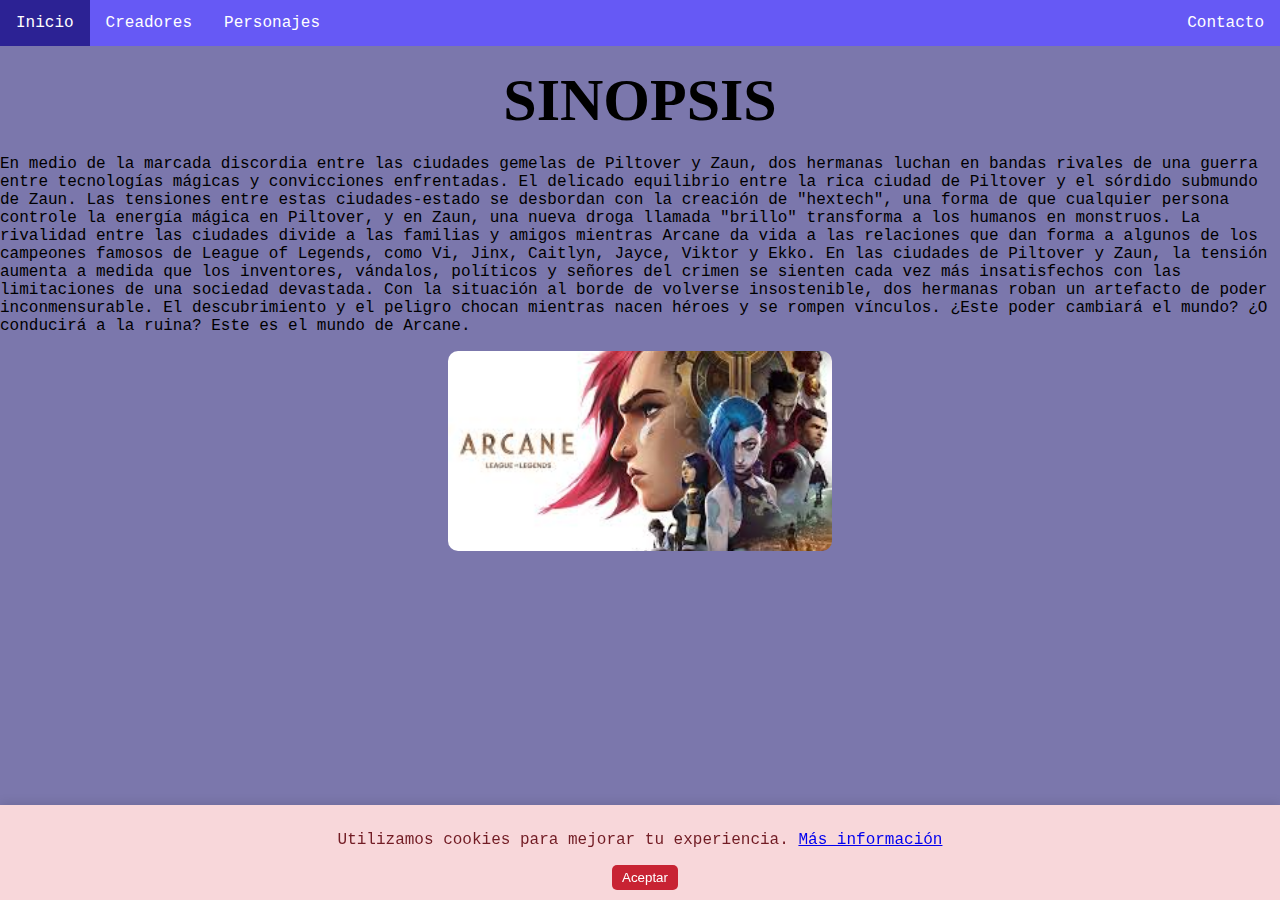
<file: index.html>
<!DOCTYPE html>
<html lang="es">

<head>
    <meta charset="UTF-8">
    <meta name="generator" content="Geany 1.38" />
    <title>Arcane</title>
    <link rel="stylesheet" href="PaginaWebLLM.css">
    <meta name="description" content="Pàgina web sobre la serie de Netflix: Arcane. Creada per Alex Yee, Christian Linke"/>
    <meta name="viewport" content="width=device-width, initial-scale=1.0"/>
</head>

<body>
    <ul class="topnav">
        <li><a class="active" href="index.html">Inicio</a></li>
        <li><a href="Creadores.html">Creadores</a></li>
        <li><a href="Personajes.html">Personajes</a></li>
        <li class="right"><a href="Contacto.html">Contacto</a></li>
    </ul>
    <h1 class="h11">SINOPSIS</h1>
    <p class="p1">    
        En medio de la marcada discordia entre las ciudades gemelas de Piltover y Zaun, dos hermanas luchan en bandas rivales de una guerra entre tecnologías mágicas y convicciones enfrentadas.
        El delicado equilibrio entre la rica ciudad de Piltover y el sórdido submundo de Zaun. Las tensiones entre estas ciudades-estado se desbordan con la creación de "hextech", una forma de que cualquier persona controle la energía mágica en Piltover, y en Zaun, una nueva droga llamada "brillo" transforma a los humanos en monstruos. La rivalidad entre las ciudades divide a las familias y amigos mientras 
        Arcane da vida a las relaciones que dan forma a algunos de los campeones famosos de League of Legends, como Vi, Jinx, Caitlyn, Jayce, Viktor y Ekko.
        En las ciudades de Piltover y Zaun, la tensión aumenta a medida que los inventores, vándalos, políticos y señores del crimen se sienten cada vez más insatisfechos con las limitaciones de una sociedad devastada. Con la situación al borde de volverse insostenible, dos hermanas roban un artefacto de poder inconmensurable. El descubrimiento y el peligro chocan mientras nacen héroes y se rompen vínculos. ¿Este poder cambiará el mundo? ¿O conducirá a la ruina? Este es el mundo de Arcane.
    </p>
    <img src="images.jpeg" alt="Fotografía promocional" class="center rounded-image">
    
        <!-- Alerta de cookies -->
    <div id="cookie-alert" class="cookie-alert">
        <p>Utilizamos cookies para mejorar tu experiencia. <a href="PoliticaPrivacidad.html#cookies" target="_blank">Más información</a></p>
        <button onclick="aceptarCookies()">Aceptar</button>
    </div>
    
    <script>
        function aceptarCookies() {
            document.getElementById('cookie-alert').style.display = 'none';
            // Aquí puedes agregar código para guardar la preferencia del usuario
            localStorage.setItem('cookiesAceptadas', 'true');
        }

        window.onload = function() {
            if (!localStorage.getItem('cookiesAceptadas')) {
                document.getElementById('cookie-alert').style.display = 'block';
            }
        }
    </script>
    
    
</body>

</html>
</file>
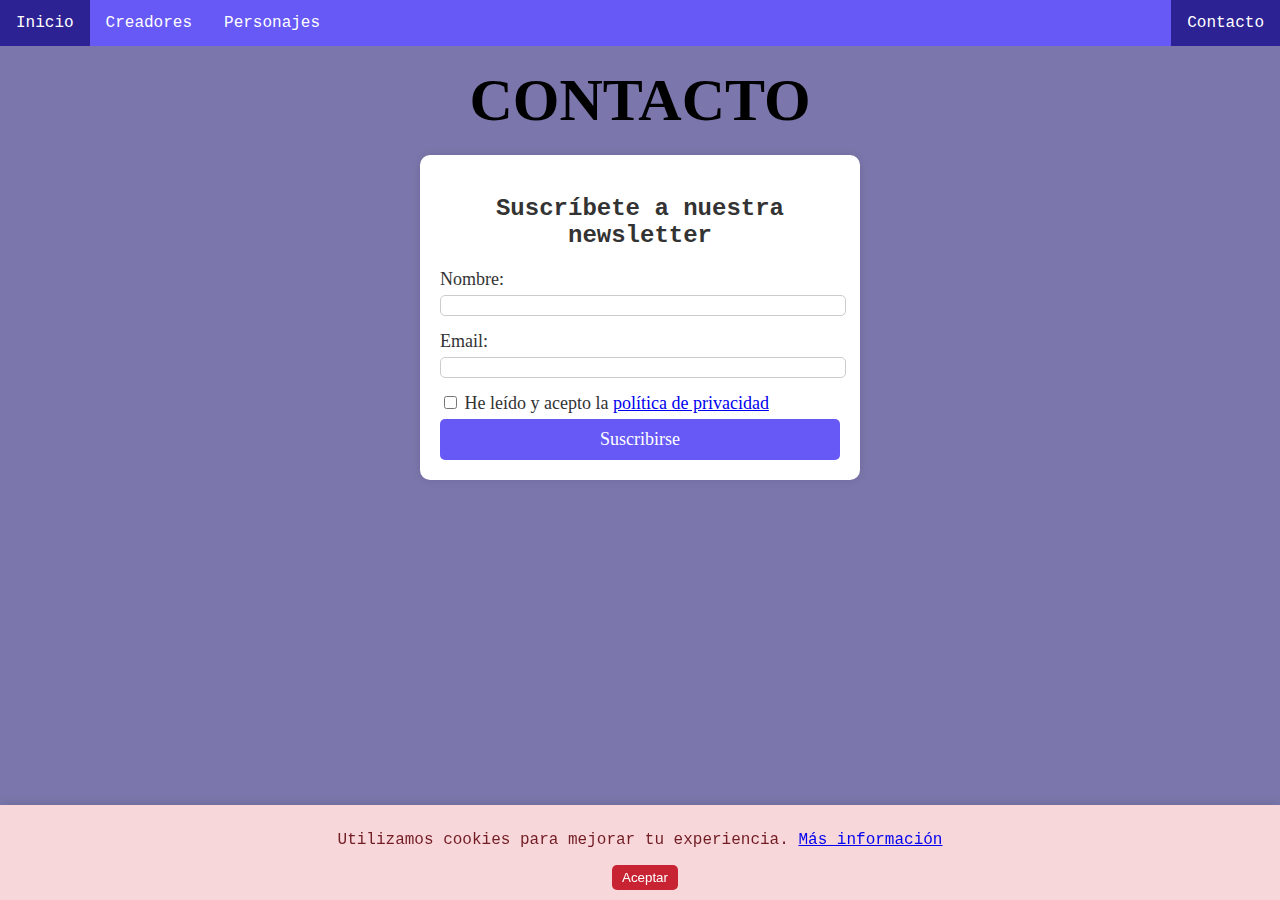
<file: Contacto.html>
<!DOCTYPE html>
<html lang="es">

<head>
    <meta charset="UTF-8">
    <meta name="generator" content="Geany 1.38" />
    <title>Arcane</title>
    <link rel="stylesheet" href="PaginaWebLLM.css">
    <meta name="description" content="Pàgina web sobre la serie de Netflix: Arcane. Creada per Alex Yee, Christian Linke"/>
    <meta name="viewport" content="width=device-width, initial-scale=1.0"/>
</head>

<body>
    <ul class="topnav">
        <li><a href="index.html">Inicio</a></li>
        <li><a href="Creadores.html">Creadores</a></li>
        <li><a href="Personajes.html">Personajes</a></li>
        <li class="right"><a class="active" href="Contacto.html">Contacto</a></li>
    </ul>
    
    <h1 class="h11">CONTACTO</h1>
    
    <div class="contact-form">
        <h2>Suscríbete a nuestra newsletter</h2>
        <form action="#" method="post">
            <label for="nombre">Nombre:</label>
            <input type="text" id="nombre" name="nombre" required>
            
            <label for="email">Email:</label>
            <input type="email" id="email" name="email" required>
            
            <label>
                <input type="checkbox" id="acepto" name="acepto" required>
                He leído y acepto la <a href="PoliticaPrivacidad.html" target="_blank">política de privacidad</a>
            </label>
            
            <button type="submit">Suscribirse</button>
        </form>
    </div>
    
    <!-- Alerta de cookies -->
    <div id="cookie-alert" class="cookie-alert">
        <p>Utilizamos cookies para mejorar tu experiencia. <a href="PoliticaPrivacidad.html#cookies" target="_blank">Más información</a></p>
        <button onclick="aceptarCookies()">Aceptar</button>
    </div>
    
    <script>
        function aceptarCookies() {
            document.getElementById('cookie-alert').style.display = 'none';
            // Aquí puedes agregar código para guardar la preferencia del usuario
            localStorage.setItem('cookiesAceptadas', 'true');
        }

        window.onload = function() {
            if (!localStorage.getItem('cookiesAceptadas')) {
                document.getElementById('cookie-alert').style.display = 'block';
            }
        }
    </script>
</body>

</html>
</file>
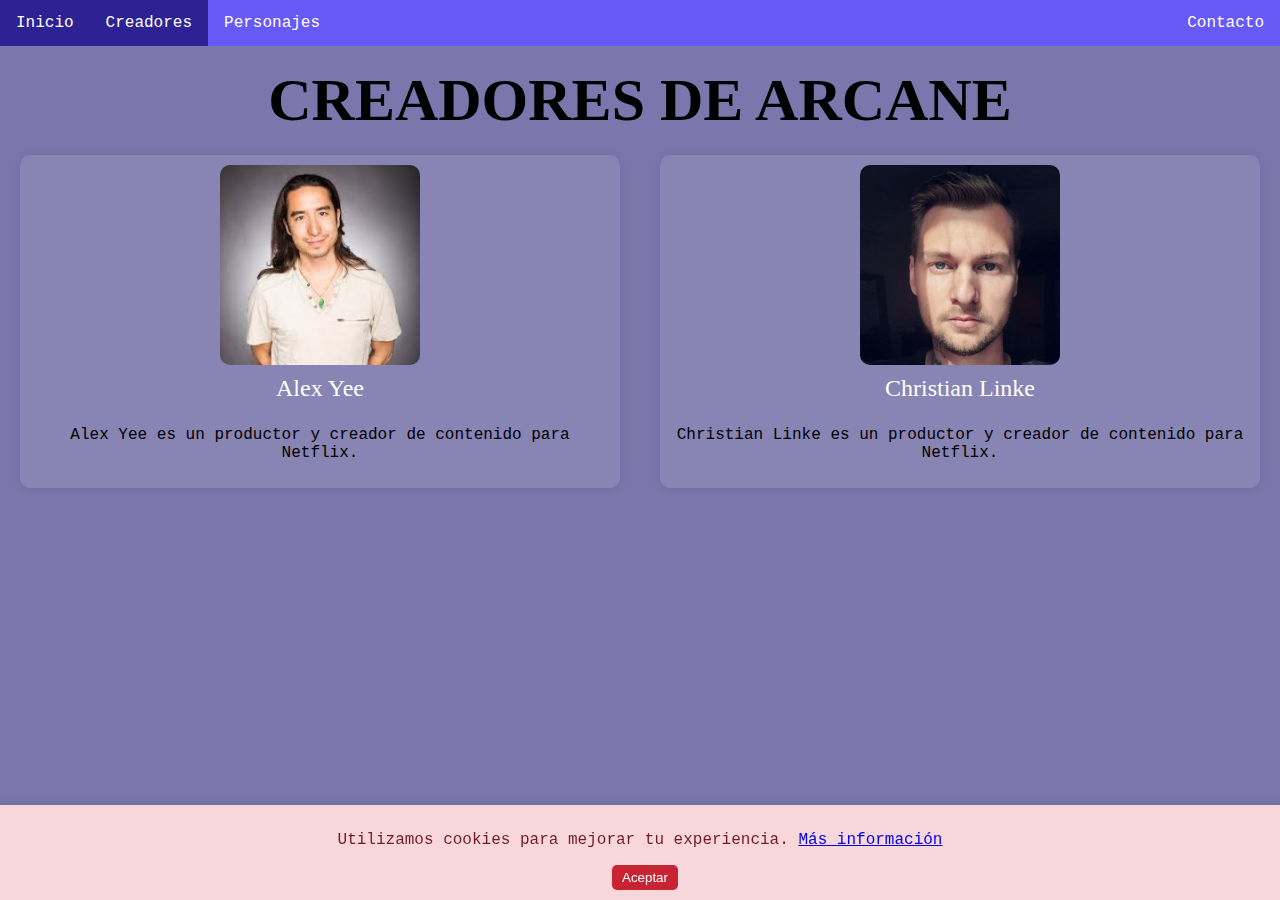
<file: Creadores.html>
<!DOCTYPE html>
<html lang="es">

<head>
    <meta charset="UTF-8">
    <meta name="generator" content="Geany 1.38" />
    <title>Arcane</title>
    <link rel="stylesheet" href="PaginaWebLLM.css">
    <meta name="description" content="Pàgina web sobre la serie de Netflix: Arcane. Creada per Alex Yee, Christian Linke"/>
    <meta name="viewport" content="width=device-width, initial-scale=1.0"/>
</head>

<body>
    <ul class="topnav">
        <li><a href="index.html">Inicio</a></li>
        <li><a class="active" href="Creadores.html">Creadores</a></li>
        <li><a href="Personajes.html">Personajes</a></li>
        <li class="right"><a href="Contacto.html">Contacto</a></li>
    </ul>
    <h1 class="h11">CREADORES DE ARCANE</h1>
    <div class="creators-grid-container">
        <div class="creators-grid-item">
            <img src="AlexYee.jpeg" alt="Co-creador de Arcane">
            <div class="info-box">
                <p class="name">Alex Yee</p>
                <p class="description">Alex Yee es un productor y creador de contenido para Netflix.</p>
            </div>
        </div>
        <div class="creators-grid-item">
            <img src="ChristianLinke.jpg" alt="Co-creador de Arcane">
            <div class="info-box">
                <p class="name">Christian Linke</p>
                <p class="description">Christian Linke es un productor y creador de contenido para Netflix.</p>
            </div>
        </div>
    </div>
    
        <!-- Alerta de cookies -->
    <div id="cookie-alert" class="cookie-alert">
        <p>Utilizamos cookies para mejorar tu experiencia. <a href="PoliticaPrivacidad.html#cookies" target="_blank">Más información</a></p>
        <button onclick="aceptarCookies()">Aceptar</button>
    </div>
    
    <script>
        function aceptarCookies() {
            document.getElementById('cookie-alert').style.display = 'none';
            // Aquí puedes agregar código para guardar la preferencia del usuario
            localStorage.setItem('cookiesAceptadas', 'true');
        }

        window.onload = function() {
            if (!localStorage.getItem('cookiesAceptadas')) {
                document.getElementById('cookie-alert').style.display = 'block';
            }
        }
    </script>
</body>

</html>
</file>
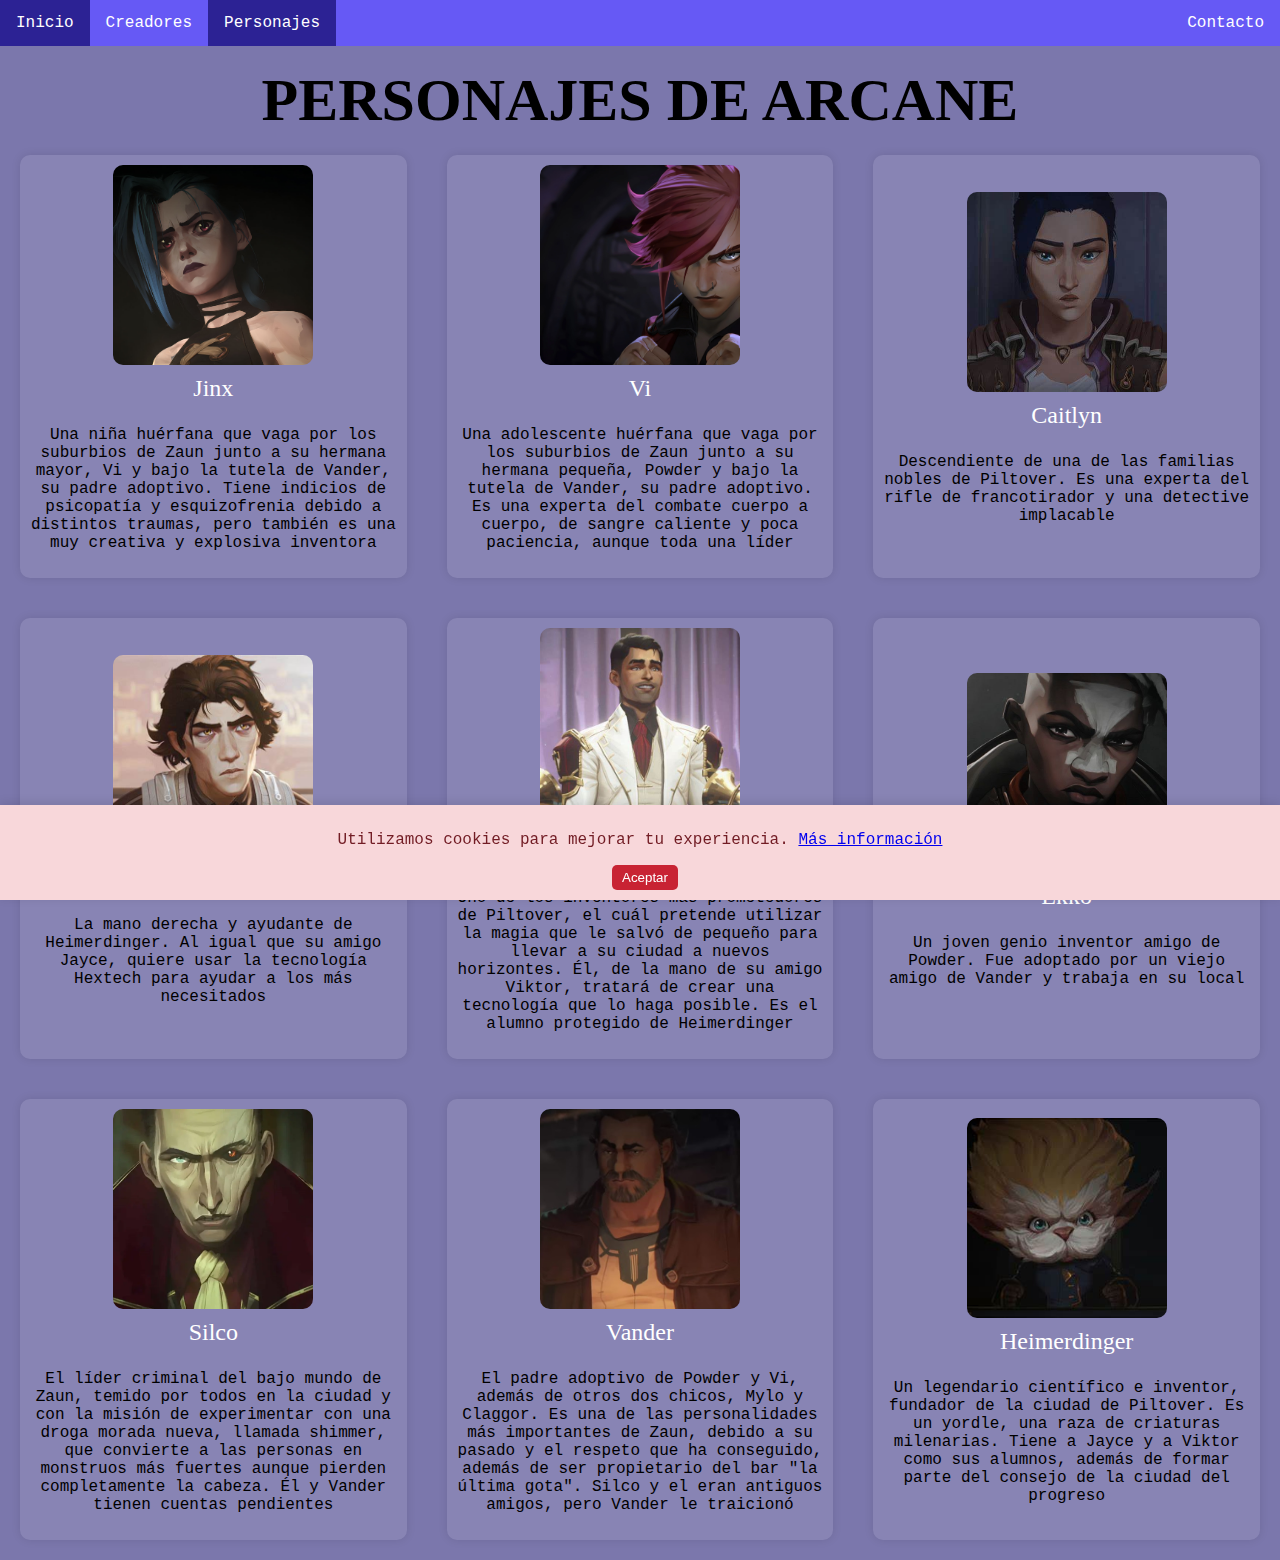
<file: Personajes.html>
<!DOCTYPE html>
<html lang="es">

<head>
    <meta charset="UTF-8">
    <meta name="generator" content="Geany 1.38" />
    <title>Arcane</title>
    <link rel="stylesheet" href="PaginaWebLLM.css">
    <meta name="description" content="Pàgina web sobre la serie de Netflix: Arcane. Creada per Alex Yee, Christian Linke"/>
    <meta name="viewport" content="width=device-width, initial-scale=1.0"/>
</head>

<body>
    <ul class="topnav">
        <li><a href="index.html">Inicio</a></li>
        <li><a href="Creadores.html">Creadores</a></li>
        <li><a class="active" href="Personajes.html">Personajes</a></li>
        <li class="right"><a href="Contacto.html">Contacto</a></li>
    </ul>
    <h1 class="h11">PERSONAJES DE ARCANE</h1>
    <div class="grid-container">
        <div class="grid-item">
            <img src="Jinx.jpg" alt="Jinx">
            <div class="info-box">
                <p class="name">Jinx</p>
                <p class="description">Una niña huérfana que vaga por los suburbios de Zaun junto a su hermana mayor, Vi y bajo la tutela de Vander, su padre adoptivo. Tiene indicios de psicopatía y esquizofrenia debido a distintos traumas, pero también es una muy creativa y explosiva inventora</p>
            </div>
        </div>
        <div class="grid-item">
            <img src="Vi.jpg" alt="Vi">
            <div class="info-box">
                <p class="name">Vi</p>
                <p class="description">Una adolescente huérfana que vaga por los suburbios de Zaun junto a su hermana pequeña, Powder y bajo la tutela de Vander, su padre adoptivo. Es una experta del combate cuerpo a cuerpo, de sangre caliente y poca paciencia, aunque toda una líder</p>
            </div>
        </div>
        <div class="grid-item">
            <img src="Caitlyn.jpg" alt="Caitlyn">
            <div class="info-box">
                <p class="name">Caitlyn</p>
                <p class="description">Descendiente de una de las familias nobles de Piltover. Es una experta del rifle de francotirador y una detective implacable</p>
            </div>
        </div>
        <div class="grid-item">
            <img src="Viktor.jpg" alt="Viktor">
            <div class="info-box">
                <p class="name">Viktor</p>
                <p class="description">La mano derecha y ayudante de Heimerdinger. Al igual que su amigo Jayce, quiere usar la tecnología Hextech para ayudar a los más necesitados</p>
            </div>
        </div>
        <div class="grid-item">
            <img src="Jayce.jpg" alt="Jayce">
            <div class="info-box">
                <p class="name">Jayce</p>
                <p class="description">Uno de los inventores más prometedores de Piltover, el cuál pretende utilizar la magia que le salvó de pequeño para llevar a su ciudad a nuevos horizontes. Él, de la mano de su amigo Viktor, tratará de crear una tecnología que lo haga posible. Es el alumno protegido de Heimerdinger</p>
            </div>
        </div>
        <div class="grid-item">
            <img src="Ekko.jpg" alt="Ekko">
            <div class="info-box">
                <p class="name">Ekko</p>
                <p class="description">Un joven genio inventor amigo de Powder. Fue adoptado por un viejo amigo de Vander y trabaja en su local</p>
            </div>
        </div>
        <div class="grid-item">
            <img src="Silco.jpg" alt="Silco">
            <div class="info-box">
                <p class="name">Silco</p>
                <p class="description">El líder criminal del bajo mundo de Zaun, temido por todos en la ciudad y con la misión de experimentar con una droga morada nueva, llamada shimmer, que convierte a las personas en monstruos más fuertes aunque pierden completamente la cabeza. Él y Vander tienen cuentas pendientes</p>
            </div>
        </div>
        <div class="grid-item">
            <img src="Vander.png" alt="Vander">
            <div class="info-box">
                <p class="name">Vander</p>
                <p class="description">El padre adoptivo de Powder y Vi, además de otros dos chicos, Mylo y Claggor. Es una de las personalidades más importantes de Zaun, debido a su pasado y el respeto que ha conseguido, además de ser propietario del bar "la última gota". Silco y el eran antiguos amigos, pero Vander le traicionó</p>
            </div>
        </div>
        <div class="grid-item">
            <img src="Heimerdinger.jpg" alt="Heimerdinger">
            <div class="info-box">
                <p class="name">Heimerdinger</p>
                <p class="description">Un legendario científico e inventor, fundador de la ciudad de Piltover. Es un yordle, una raza de criaturas milenarias. Tiene a Jayce y a Viktor como sus alumnos, además de formar parte del consejo de la ciudad del progreso</p>
            </div>
        </div>
    </div>
    
        <!-- Alerta de cookies -->
    <div id="cookie-alert" class="cookie-alert">
        <p>Utilizamos cookies para mejorar tu experiencia. <a href="PoliticaPrivacidad.html#cookies" target="_blank">Más información</a></p>
        <button onclick="aceptarCookies()">Aceptar</button>
    </div>
    
    <script>
        function aceptarCookies() {
            document.getElementById('cookie-alert').style.display = 'none';
            // Aquí puedes agregar código para guardar la preferencia del usuario
            localStorage.setItem('cookiesAceptadas', 'true');
        }

        window.onload = function() {
            if (!localStorage.getItem('cookiesAceptadas')) {
                document.getElementById('cookie-alert').style.display = 'block';
            }
        }
    </script>
</body>

</html>
</file>
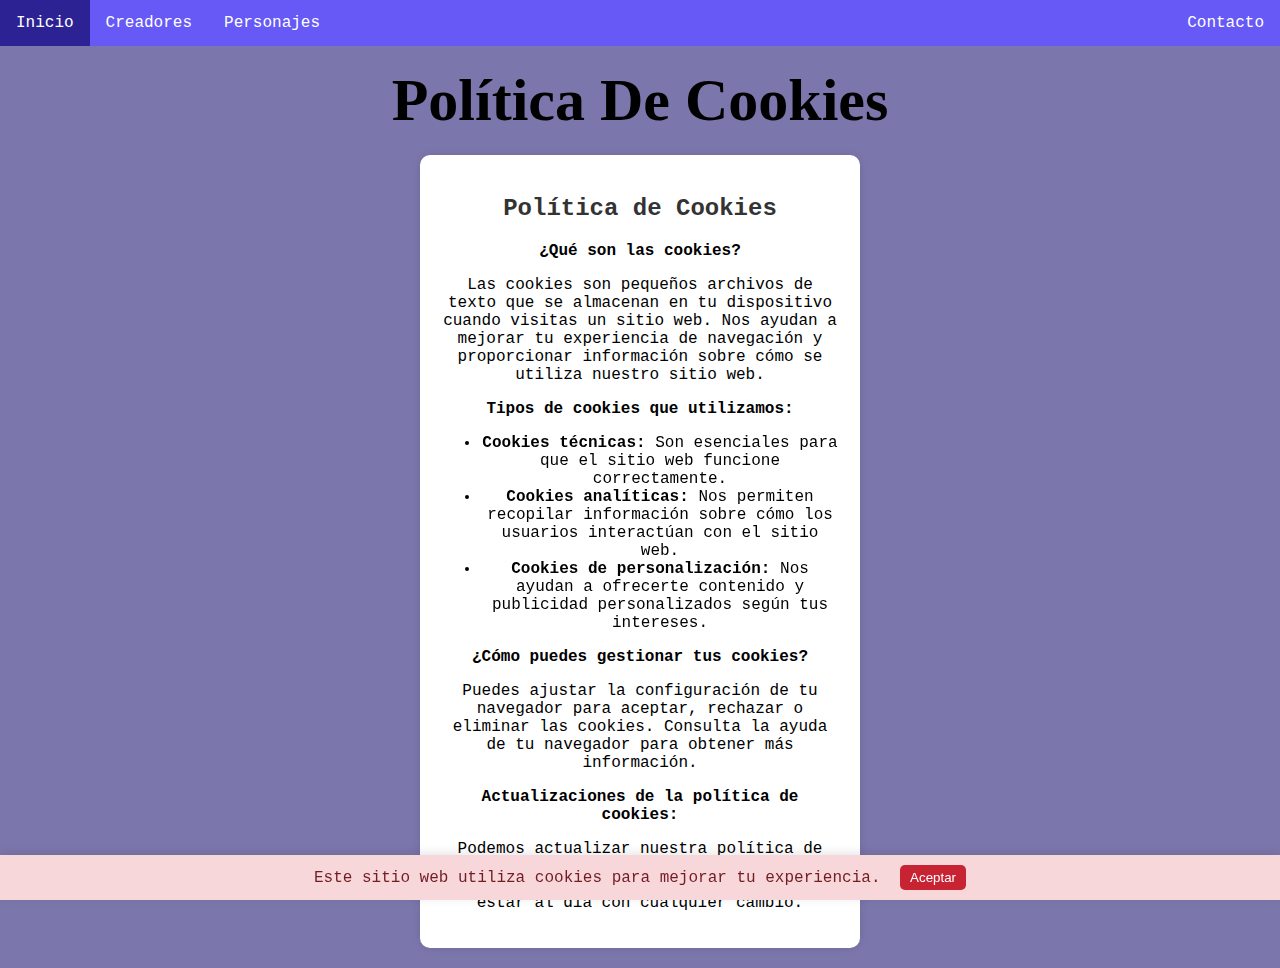
<file: PoliticaPrivacidad.html>
<!DOCTYPE html>
<html lang="es">
<head>
    <meta charset="UTF-8">
    <meta name="viewport" content="width=device-width, initial-scale=1.0">
    <title>Política de Cookies</title>
    <link rel="stylesheet" href="PaginaWebLLM.css">
</head>
<body>
    <!-- Menú de navegación -->
    <ul class="topnav">
        <li><a href="index.html">Inicio</a></li>
        <li><a href="Creadores.html">Creadores</a></li>
        <li><a href="Personajes.html">Personajes</a></li>
        <li class="right"><a href="Contacto.html">Contacto</a></li>
    </ul>

    <!-- Título principal -->
    <h1 class="h11">Política de Cookies</h1>

    <!-- Contenido de la política de cookies -->
    <div class="contact-form">
        <h2>Política de Cookies</h2>
        <p><strong>¿Qué son las cookies?</strong></p>
        <p>Las cookies son pequeños archivos de texto que se almacenan en tu dispositivo cuando visitas un sitio web. Nos ayudan a mejorar tu experiencia de navegación y proporcionar información sobre cómo se utiliza nuestro sitio web.</p>

        <p><strong>Tipos de cookies que utilizamos:</strong></p>
        <ul>
            <li><strong>Cookies técnicas:</strong> Son esenciales para que el sitio web funcione correctamente.</li>
            <li><strong>Cookies analíticas:</strong> Nos permiten recopilar información sobre cómo los usuarios interactúan con el sitio web.</li>
            <li><strong>Cookies de personalización:</strong> Nos ayudan a ofrecerte contenido y publicidad personalizados según tus intereses.</li>
        </ul>

        <p><strong>¿Cómo puedes gestionar tus cookies?</strong></p>
        <p>Puedes ajustar la configuración de tu navegador para aceptar, rechazar o eliminar las cookies. Consulta la ayuda de tu navegador para obtener más información.</p>

        <p><strong>Actualizaciones de la política de cookies:</strong></p>
        <p>Podemos actualizar nuestra política de cookies periódicamente. Te recomendamos que revises esta página regularmente para estar al día con cualquier cambio.</p>
    </div>

    <!-- Alerta de cookies (si es necesario) -->
    <div class="cookie-alert" id="cookieAlert">
        Este sitio web utiliza cookies para mejorar tu experiencia. <button onclick="acceptCookies()">Aceptar</button>
    </div>

    <script>
        // Función para aceptar las cookies y ocultar la alerta
        function acceptCookies() {
            document.getElementById('cookieAlert').style.display = 'none';
            // Aquí puedes agregar código para guardar la elección del usuario en el localStorage o una cookie
        }

        // Mostrar la alerta de cookies si no se ha aceptado antes
        window.onload = function() {
            if (!localStorage.getItem('cookiesAccepted')) {
                document.getElementById('cookieAlert').style.display = 'block';
            }
        }
    </script>
</body>
</html>
</file>
<file: PaginaWebLLM.css>
/* Fondo del body */
body {
    background-color: #7b77ac;
    margin: 0;
    font-family: Monaco, Courier New, monospace;
}

/* Estilos para párrafos */
p {
    font-family: Monaco, Courier New, monospace;
}

/* Estilos para títulos h1 */
h1 {
    font-family: Garamond, Times New Roman, serif;
    text-transform: capitalize;
}

/* Estilos para el título h11 */
.h11 {
    text-align: center;
    font-size: 60px;
    font-family: Garamond, Times New Roman, serif;
    text-transform: capitalize;
    margin: 20px 0;
}

/* Clase para centrar elementos */
.center {
    display: block;
    margin-left: auto;
    margin-right: auto;
    width: 30%;
}

/* Estilos para las imágenes */
img {
    width: 200px; /* Tamaño fijo para todas las imágenes */
    height: 200px; /* Tamaño fijo para todas las imágenes */
    object-fit: cover; /* Asegura que la imagen se ajuste al tamaño sin distorsionarla */
    border-radius: 10px; /* Opcional: bordes redondeados para las imágenes */
}

/* Estilos para los nombres de los personajes */
p.name {
    font-family: Garamond, Times New Roman, serif;
    font-size: 24px;
    margin-top: 10px; /* Espacio entre la imagen y el nombre */
    color: #ffffff; /* Color del texto */
}

/* Estilos para el menú */
ul {
    position: -webkit-sticky; 
    position: sticky;
    top: 0;
}

ul.topnav {
    list-style-type: none;
    margin: 0;
    padding: 0;
    overflow: hidden;
    background-color: #6659f5;
}

ul.topnav li {
    float: left;
}

ul.topnav li a {
    display: block;
    color: white;
    text-align: center;
    padding: 14px 16px;
    text-decoration: none;
}

ul.topnav li a:hover:not(.active) {
    background-color: #2c2294;
}

ul.topnav li a.active {
    background-color: #2c2294;
}

ul.topnav li.right {
    float: right;
}

/* Estilos para el grid de personajes */
.grid-container {
    display: grid;
    grid-template-columns: repeat(3, 1fr); /* 3 columnas */
    gap: 40px; /* Espacio entre las imágenes */
    justify-content: center;
    margin: 20px 0;
    padding: 0 20px;
}

/* Estilos para el grid de creadores */
.creators-grid-container {
    display: grid;
    grid-template-columns: repeat(2, 1fr); /* 2 columnas */
    gap: 40px; /* Espacio entre las imágenes */
    justify-content: center;
    margin: 20px 0;
    padding: 0 20px;
}

/* Estilos para los elementos de grid */
.grid-item, .creators-grid-item {
    display: flex;
    flex-direction: column;
    justify-content: center;
    align-items: center;
    background-color: rgba(255, 255, 255, 0.1);
    padding: 10px;
    border-radius: 10px;
    box-shadow: 0 0 10px rgba(0, 0, 0, 0.1);
    text-align: center;
}

/* Estilos para el formulario de contacto */
.contact-form {
    background-color: #ffffff;
    padding: 20px;
    border-radius: 10px;
    box-shadow: 0 0 10px rgba(0, 0, 0, 0.1);
    width: 90%;
    max-width: 400px; /* Tamaño máximo para el formulario */
    margin: 20px auto; /* Centrar el formulario */
    text-align: center; /* Centrar el texto dentro del formulario */
}

.contact-form h2 {
    font-size: 24px;
    margin-bottom: 20px;
    color: #333333;
}

.contact-form label {
    display: block;
    margin-bottom: 5px;
    font-family: Garamond, Times New Roman, serif;
    font-size: 18px;
    color: #333333;
    text-align: left; /* Alinear etiquetas a la izquierda */
}

.contact-form input[type="text"],
.contact-form input[type="email"] {
    width: 100%;
    padding: 2px;
    margin-bottom: 15px;
    border: 1px solid #ccc;
    border-radius: 5px;
    font-family: Monaco, Courier New, monospace;
}

.contact-form button {
    width: 100%;
    padding: 10px;
    background-color: #6659f5;
    border: none;
    border-radius: 5px;
    color: white;
    font-family: Garamond, Times New Roman, serif;
    font-size: 18px;
    cursor: pointer;
    transition: background-color 0.3s ease; /* Transición para el color de fondo */
}

.contact-form button:hover {
    background-color: #2c2294;
}

/* Estilos para la alerta de cookies */
.cookie-alert {
    background-color: #f8d7da;
    color: #721c24;
    padding: 10px 20px;
    position: fixed;
    bottom: 0;
    left: 0;
    right: 0;
    text-align: center;
    display: none;
    box-shadow: 0 -2px 10px rgba(0, 0, 0, 0.1);
    z-index: 1000;
}

.cookie-alert button {
    background-color: #c82333;
    color: white;
    border: none;
    padding: 5px 10px;
    border-radius: 5px;
    cursor: pointer;
    margin-left: 10px;
    transition: background-color 0.3s ease;
}

.cookie-alert button:hover {
    background-color: #a94442;
}
</file>
